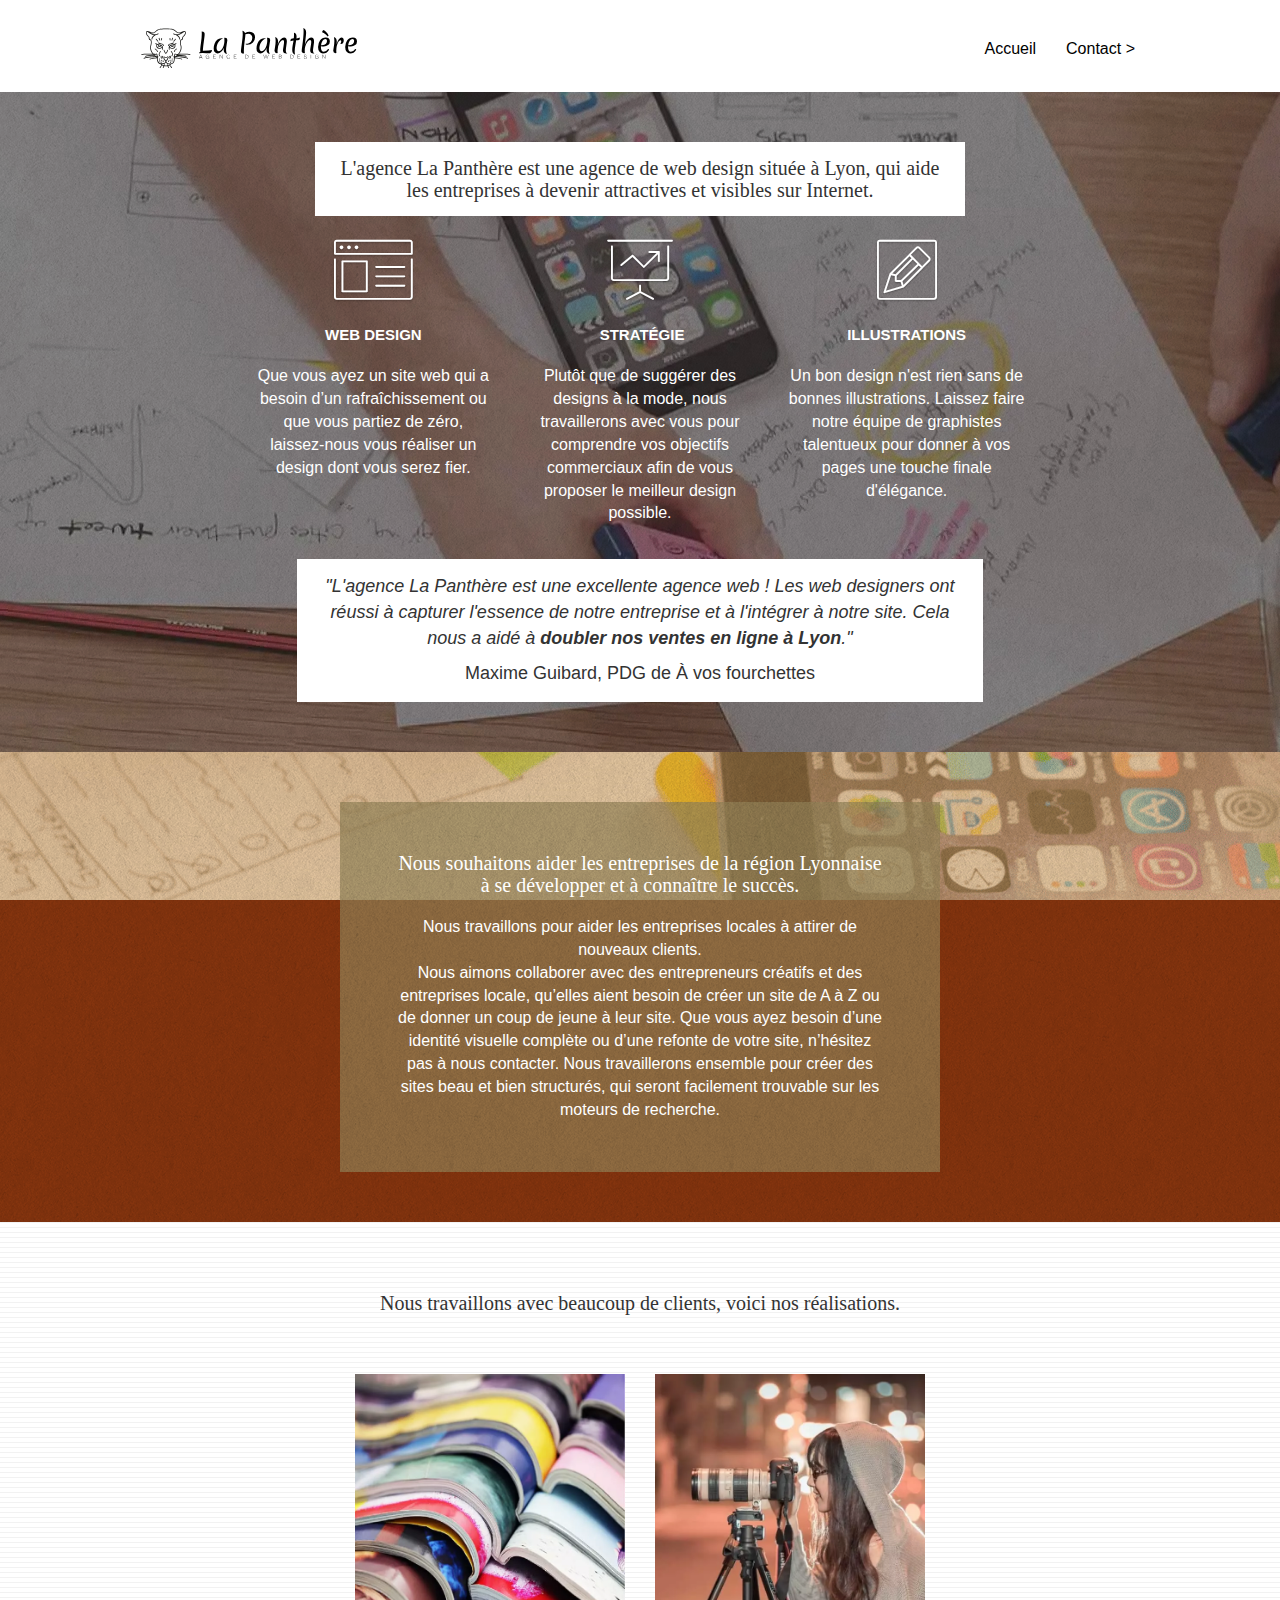
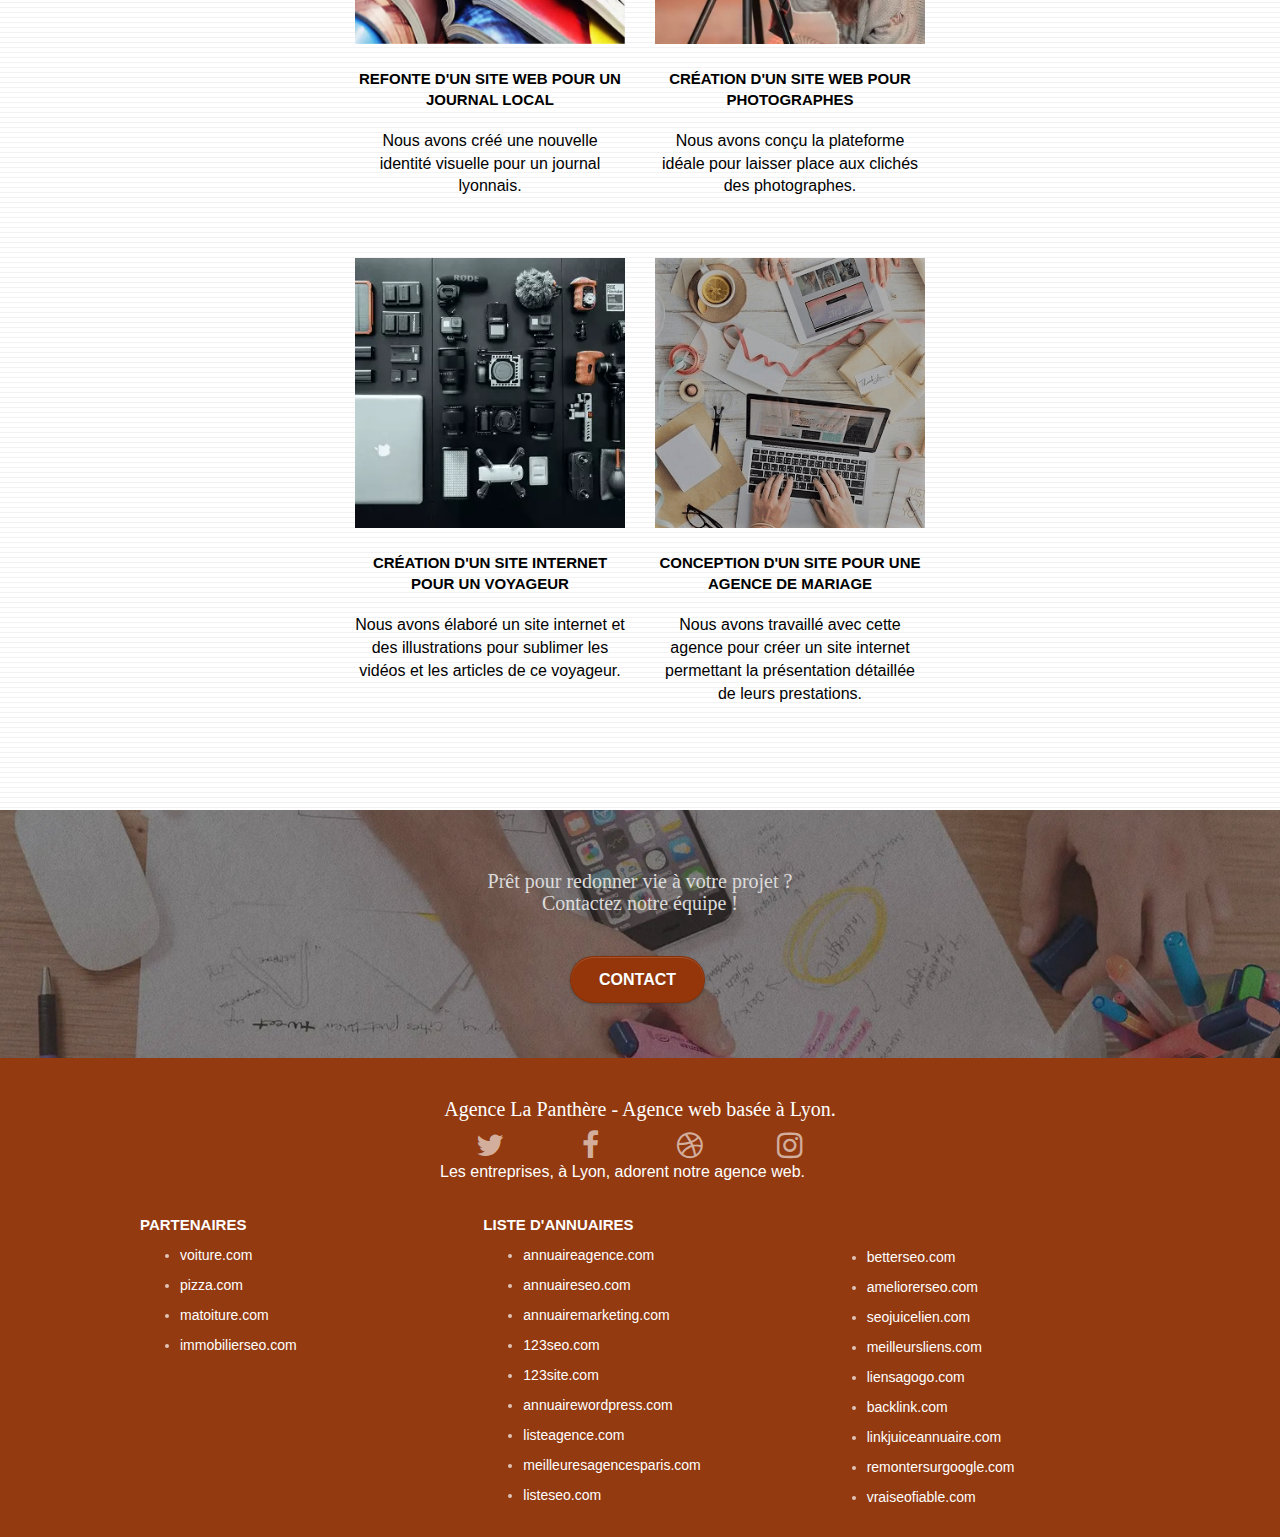
<file: index.html>
<!doctype html>
<html lang="Fr">
	<head>
		<meta charset="utf-8">
		<meta name="keywords" content="">
		<meta name="description" content="Agence La Panthère ! Webdesign sur mesure, devenez attractif et visible sur Internet.">
		<meta name="viewport" content="width=device-width, initial-scale=1.0, viewport-fit=cover">
		<link rel="shortcut icon" type="image/png" href="favicon.webp">
		
		<link rel="stylesheet" type="text/css" href="./css/bootstrap.css">
		<link rel="stylesheet" type="text/css" href="style.min.css">
		<link rel="stylesheet" type="text/css" href="./css/font-awesome.min.css">
		<link rel="stylesheet" type="text/css" href="./css/et-line.min.css">
		
		
		<script src="./js/jquery-2.1.0.js" defer></script>
		<script src="./js/bootstrap.js" defer></script>
		<script src="./js/blocs.js" defer></script>
		<script src="./js/jquery.touchSwipe.js" defer></script>
		<script src="./js/gmaps.js" defer></script>

		<title>Agence La Panthère - Web Design pour entreprises et particuliers autour de Lyon</title>

		
	<!-- Analytics -->
	
	<!-- Analytics END -->
	</head>

	<body>
		<!-- Principal conteneur -->
		<div class="page-container">
			<!-- bloc-0 -->
			<div class="bloc bgc-white l-bloc " id="bloc-0">
				<div class="container bloc-sm">
					<nav class="navbar row">
						<div class="navbar-header">
							<a aria-label="Accueil logo" tabindex="1" class="navbar-brand" href="index.html"><img width="216" src="img/agence-la-panthere-monochrome.svg" alt="La Panthère, pour les entrepreneurs à Lyon" height="40" /></a>
							<button id="nav-toggle" tabindex="2" type="button" class="ui-navbar-toggle navbar-toggle" data-toggle="collapse" data-target=".navbar-1">
								<span class="sr-only">Toggle navigation</span><span class="icon-bar"></span><span class="icon-bar"></span><span class="icon-bar"></span>
							</button>
						</div>
						<div class="collapse navbar-collapse navbar-1 special-dropdown-nav">
							<ul class="site-navigation nav navbar-nav">
								<li>
									<a tabindex="3" href="index.html">Accueil</a>
								</li>
								<li>
								</li>
								<li>
									<a tabindex="4" href="contact-devis-design.html">Contact &gt;</a>
								</li>
							</ul>
						</div>
					</nav>
				</div>
			</div>
			<!-- bloc-0 END -->

			<!-- bloc-1-presentation
			<div class="bloc bgc-dark-slate-blue bg-banniere d-bloc bg-t-edge bloc-bg-texture texture-paper b-parallax" id="bloc-1-hero">
				<div class="container bloc-lg">
					<div class="row tight-width-whitespace">
						<div class="col-sm-12">
							<img src="img/logo.png" class="center-block image-resize-mode" width="100" alt="Agence La Panthère, agence web paris, création logo paris" />
							<h1 class="text-center hero-bloc-text tc-white ">
								Agence La Panthère
							</h1>
							<div class="text-center">
								<a href="contact-devis-design.html" class="btn btn-lg btn-clean btn-rd cta-hero btn-atomic-tangerine" id="cta-hero">Contact</a>
							</div>
						</div>
					</div>
				</div>
			</div>
			bloc-1-presentation END -->

			<!-- bloc-2-services -->
			<div class="bloc bgc-dark-slate-blue bg-banniere d-bloc bg-t-edge bloc-bg-texture texture-paper b-parallax" id="bloc-2-services">
				<div class="container bloc-md">
					<div class="row">
						<div class="col-sm-12 text-center">
							<h1 class="cadre h1">L'agence La Panthère est une agence de web design située à Lyon, qui aide les entreprises à devenir attractives et visibles sur Internet.</h1>
						</div>
					</div>
					<div class="row voffset-lg med-width-whitespace">
						<div class="col-sm-4">
							<div class="text-center">
								<span class="et-icon-browser sm-shadow icon-dark-slate-blue icons icon-lg"></span>
							</div>
							<h2 class="mg-md text-center tc-white">
								Web design
							</h2>
							<p class="text-center ">
								Que vous ayez un site web qui a besoin d&rsquo;un rafraîchissement ou que vous partiez de zéro, laissez-nous vous réaliser un design dont vous serez fier.
							</p>
						</div>
						<div class="col-sm-4">
							<div class="text-center">
								<span class="et-icon-presentation sm-shadow icon-dark-slate-blue icons icon-lg"></span>
							</div>
							<h2 class="mg-md text-center tc-white">
								&nbsp;Stratégie
							</h2>
							<p class="text-center ">
								Plutôt que de suggérer des designs à la mode, nous travaillerons avec vous pour comprendre vos objectifs commerciaux afin de vous proposer le meilleur design possible.<br>
							</p>
						</div>
						<div class="col-sm-4">
							<div class="text-center">
								<span class="et-icon-edit sm-shadow icon-dark-slate-blue icons icon-lg"></span>
							</div>
							<h2 class="mg-md text-center tc-white">
								Illustrations
							</h2>
							<p class="text-center">
								Un bon design n'est rien sans de bonnes illustrations. Laissez faire notre équipe de graphistes talentueux pour donner à vos pages une touche finale d'élégance.
							</p>
						</div>
					</div>
					<div class="row voffset-lg voffset">
						<div class="col-xs-12 col-md-8 col-md-offset-2 text-center cadre">
							<p>"L'agence La Panthère est une excellente agence web ! Les web designers ont réussi à capturer l'essence de notre entreprise et à l'intégrer à notre site. Cela nous a aidé à <strong>doubler nos ventes en ligne à Lyon</strong>."</p>
							<span>Maxime Guibard, PDG de À vos fourchettes</span>
						</div>
					</div>
				</div>
			</div>
			<!-- bloc-2-services END -->

			<!-- bloc-3-what-i-do -->
			<div class="bloc tc-white bgc-atomic-tangerine bg-presentation d-bloc bloc-bg-texture texture-paper b-parallax" id="bloc-3-what-i-do">
				<div class="container bloc-lg">
					<div class="row tight-width-whitespace black-background">
						<div class="col-sm-12">
							<h1 class="mg-md text-center tc-white h1">
								Nous souhaitons aider les entreprises de la région Lyonnaise à se développer et à connaître le succès.
							</h1>
							<p class="text-center white">
								Nous travaillons pour aider les entreprises locales à attirer de nouveaux clients.<br/>Nous aimons collaborer avec des entrepreneurs créatifs et des entreprises locale, qu’elles aient besoin de créer un site de A à Z ou de donner un coup de jeune à leur site. Que vous ayez besoin d’une identité visuelle complète ou d’une refonte de votre site, n’hésitez pas à nous contacter. Nous travaillerons ensemble pour créer des sites beau et bien structurés, qui seront facilement trouvable sur les moteurs de recherche. <br>
							</p>
						</div>
					</div>
				</div>
			</div>
			<!-- bloc-3-what-i-do END -->

			<!-- bloc-4-portfolio -->
			<div class="bloc bgc-white bg-lines-h2-bg bg-repeat l-bloc" id="bloc-4-portfolio">
				<div class="container bloc-lg">
					<div class="row">
						<div class="col-sm-12 text-center">
							<h1 class="h1">Nous travaillons avec beaucoup de clients, voici nos réalisations.</h1>
						</div>
					</div>
					<div class="row tight-width-whitespace portfolio-row">
						<div class="col-sm-6">
							<a tabindex="5" href="#" aria-labelledby="refonte" data-lightbox="img/1.webp" data-gallery-id="gallery-1" 
							data-caption="Refonte d'un site web pour un journal local" data-frame="snapshot-lb"><img src="img/1.webp" id="refonte" 
							alt="Refonte du site web d'un journal" width="270" height="270" class="img-responsive portfolio-thumb" /></a>
							<h2 class="mg-md text-center">
								Refonte d'un site web pour un journal local
							</h2>
							<p class="text-center">
								Nous avons créé une nouvelle identité visuelle pour un journal lyonnais.
							</p>
						</div>
						<div class="col-sm-6">
							<a tabindex="6" href="#" aria-labelledby="portfolio" data-lightbox="img/2.webp" data-gallery-id="gallery-1" data-caption="Création d'un site web pour photographes" data-frame="snapshot-lb"><img src="img/2.webp" id="portfolio" class="img-responsive portfolio-thumb" width="270" height="270" alt="Création d'un site web pour photographes" /></a>
							<h2 class="mg-md text-center">
								Création d'un site web pour photographes
							</h2>
							<p class="text-center">
								Nous avons conçu la plateforme idéale pour laisser place aux clichés des photographes.
							</p>
						</div>
					</div>
					<div class="row tight-width-whitespace portfolio-row">
						<div class="col-sm-6">
							<a tabindex="7" href="#" aria-labelledby="voyage" data-lightbox="img/3.webp" data-gallery-id="gallery-1" data-caption="Création d'un site internet pour un voyageur" data-frame="snapshot-lb"><img src="img/3.webp" id="voyage" class="img-responsive portfolio-thumb" width="270" height="270" alt="Création d'un site web pour voyageur"/></a>
							<h2 class="mg-md text-center">
								Création d'un site internet pour un voyageur
							</h2>
							<p class="text-center">
								Nous avons élaboré un site internet et des illustrations pour sublimer les vidéos et les articles de ce voyageur.
							</p>
						</div>
						<div class="col-sm-6">
							<a tabindex="8" href="#" aria-labelledby="mariage" data-lightbox="img/4.webp" data-gallery-id="gallery-1" data-caption="Conception d'un site pour une agence de mariage" data-frame="snapshot-lb"><img src="img/4.webp" id="mariage" class="img-responsive portfolio-thumb" width="270" height="270" alt="Création d'un site web pour agence de mariage" /></a>
							<h2 class="mg-md text-center">
								Conception d'un site pour une agence de mariage
							</h2>
							<p class="text-center">
								Nous avons travaillé avec cette agence pour créer un site internet permettant la présentation détaillée de leurs prestations.
							</p>
						</div>
					</div>
				</div>
			</div>
			<!-- bloc-4-portfolio END -->

			<!-- bloc-5-cta -->
			<div class="bloc bgc-dark-slate-blue bg-banniere d-bloc bloc-bg-texture texture-paper" id="bloc-5-cta">
				<div class="container bloc-lg">
					<div class="row">
						<h1 class="mg-md text-center tc-white h1">
							Prêt pour redonner vie à votre projet ?<br>Contactez notre équipe !
						</h1>
						<div class="col-sm-12 text-center">
							<a tabindex="9" href="contact-devis-design.html" class="btn btn-atomic-tangerine btn-clean btn-rd btn-lg cta-hero">Contact</a>
						</div>
					</div>
				</div>
			</div>
			<!-- bloc-5-cta END -->

			<!-- Footer - bloc-8 -->
			<div class="bloc bgc-atomic-tangerine d-bloc" id="bloc-8">
				<div class="container bloc-sm">
					<div class="row">
						<div class="col-sm-12">
							<h1 class="h1">
								Agence La Panthère - Agence web basée à Lyon.
							</h1>
							<div class="row row-no-gutters social">
								<div class="col-sm-3">
									<div class="text-center">
										<a tabindex="10" class="social" aria-label="Twitter" href="index.html"><span class="fa fa-twitter icon-md"></span></a>
									</div>
								</div>
								<div class="col-sm-3">
									<div class="text-center">
										<a tabindex="11" class="social" aria-label="Facebook" href="index.html"><span class="fa fa-facebook icon-md"></span></a>
									</div>
								</div>
								<div class="col-sm-3">
									<div class="text-center">
										<a tabindex="12" class="social" aria-label="Dribble" href="index.html"><span class="fa fa-dribbble icon-md"></span></a>
									</div>
								</div>
								<div class="col-sm-3">
									<div class="text-center">
										<a tabindex="13" class="social" aria-label="Instagram" href="index.html"><span class="fa fa-instagram icon-md"></span></a>
									</div>
								</div>
								<div class="keywords"><p style="color:#FFFFFF!important; margin-top:5px;">Les entreprises, à Lyon, adorent notre agence web.</p></div>
							</div>
							<div class="row">
								<div class="col-sm-4">
									<h2>Partenaires</h2>
										<ul>
											<li><a href="voiture.com">voiture.com</a></li>
											<li><a href="pizza.com">pizza.com</a></li>
											<li><a href="matoiture.com">matoiture.com</a></li>
											<li><a href="immobilierseo.com">immobilierseo.com</a></li>
										</ul>		
								</div>
								<div class="col-sm-4">
									<h2>Liste d'annuaires</h2>
									<ul>
										<li><a href="annuaireagence.com">annuaireagence.com</a></li>
										<li><a href="annuaireseo.com">annuaireseo.com</a></li>
										<li><a href="annuairemarketing.com">annuairemarketing.com</a></li>
										<li><a href="123seoture.com">123seo.com</a></li>
										<li><a href="123site.com">123site.com</a></li>
										<li><a href="annuairewordpress.com">annuairewordpress.com</a></li>
										<li><a href="listeagence.com">listeagence.com</a></li>
										<li><a href="meilleuresagencesparis.com">meilleuresagencesparis.com</a></li>
										<li><a href="listeseo.com">listeseo.com</a></li>
									</ul>
								</div>
								<div class="col-sm-4" style="margin-top:53px;">
									<ul>
										<li><a href="betterseo.com">betterseo.com</a></li>
										<li><a href="ameliorerseo.com">ameliorerseo.com</a></li>
										<li><a href="seojuicelien.com">seojuicelien.com</a></li>
										<li><a href="meilleursliens.com">meilleursliens.com</a></li>
										<li><a href="liensagogo.com">liensagogo.com</a></li>
										<li><a href="backlink.com">backlink.com</a></li>
										<li><a href="linkjuiceannuaire.com">linkjuiceannuaire.com</a></li>
										<li><a href="remontersurgoogle.com">remontersurgoogle.com</a></li>
										<li><a href="vraiseofiable.com">vraiseofiable.com</a></li>
									</ul>
								</div>
							</div>
						</div>
					</div>
				</div>
			</div>
			<!-- Footer - bloc-8 END -->
		</div>
		<!-- Principal conteneur END -->
	</body>
</html>
</file>
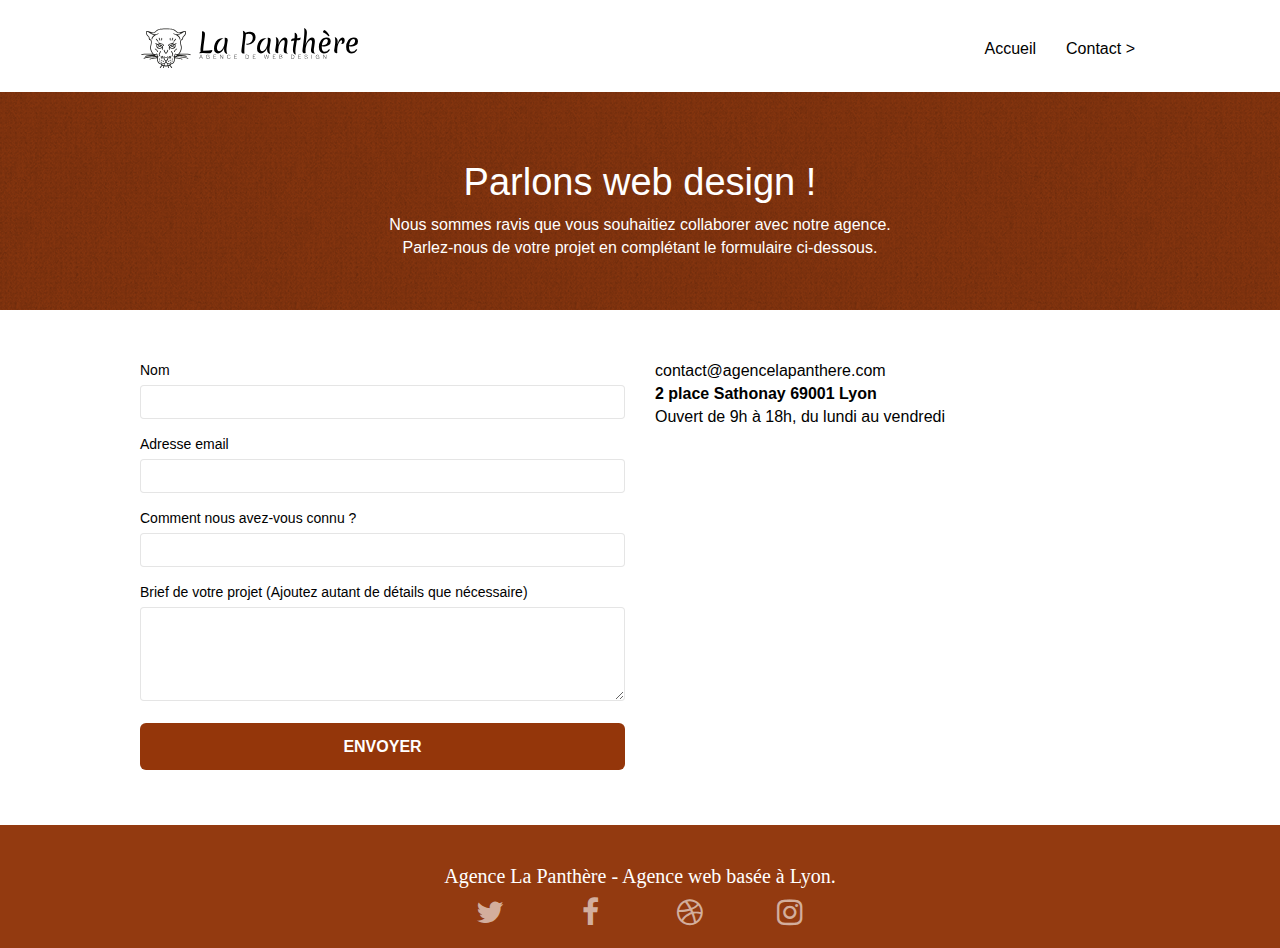
<file: contact-devis-design.html>
<!doctype html>
<html lang="Fr">
	<head>
		<meta charset="utf-8">
		<meta name="keywords" content="">
		<meta name="description" content="Agence La Panthère ! Utilisez notre formulaire de contact pour nous demander un devis WebDesign sur mesure. Nous saurons répondre à vos attentes.">
		<meta name="viewport" content="width=device-width, initial-scale=1.0, viewport-fit=cover">
		<link rel="shortcut icon" type="image/png" href="favicon.jpg">
		
		<link rel="stylesheet" type="text/css" href="./css/bootstrap.css">
		<link rel="stylesheet" type="text/css" href="style.min.css">
		<link rel="stylesheet" type="text/css" href="./css/font-awesome.min.css">
		<link rel="stylesheet" type="text/css" href="./css/et-line.min.css">
		
		
		<script src="./js/jquery-2.1.0.js"></script>
		<script src="./js/bootstrap.js"></script>
		<script src="./js/blocs.js"></script>
		<script src="./js/jqBootstrapValidation.js"></script>
		<script src="./js/formHandler.js"></script>
		<title>Agence La Panthère - Vous désirez un devis en WebDesign ? Contactez nous ici !</title>
	<!-- Analytics -->
	
	<!-- Analytics END -->
	</head>

	<body>
		<!-- Principal conteneur -->
		<div class="page-container">
			<!-- bloc-0 -->
			<div class="bloc bgc-white l-bloc " id="bloc-0">
				<div class="container bloc-sm">
					<nav class="navbar row">
						<div class="navbar-header">
							<a aria-label="Accueil logo" tabindex="1" class="navbar-brand" href="index.html"><img src="img/agence-la-panthere-monochrome.svg" alt="La Panthère, pour les entrepreneurs à Lyon" height="40" /></a>
							<button id="nav-toggle" tabindex="2" type="button" class="ui-navbar-toggle navbar-toggle" data-toggle="collapse" data-target=".navbar-1">
								<span class="sr-only">Toggle navigation</span><span class="icon-bar"></span><span class="icon-bar"></span><span class="icon-bar"></span>
							</button>
						</div>
						<div class="collapse navbar-collapse navbar-1 special-dropdown-nav">
							<ul class="site-navigation nav navbar-nav">
								<li>
									<a tabindex="3" href="index.html">Accueil</a>
								</li>
								<li>
								</li>
								<li>
									<a tabindex="4" href="contact-devis-design.html">Contact &gt;</a>
								</li>
							</ul>
						</div>
					</nav>
				</div>
			</div>
			<!-- bloc-0 END -->

			<!-- bloc-6 -->
			<div class="bloc bg-dots-bg bg-repeat bgc-atomic-tangerine d-bloc bloc-bg-texture texture-paper" id="bloc-6">
				<div class="container bloc-lg">
					<div class="row">
						<div class="col-sm-12">
							<h1 class="text-center hero-bloc-text tc-white">
								Parlons web design !
							</h1>
							<p class="text-center mg-lg tc-white tight-width-whitespace">
								Nous sommes ravis que vous souhaitiez collaborer avec notre agence.<br>
								Parlez-nous de votre projet en complétant le formulaire ci-dessous.
							</p>
						</div>
					</div>
				</div>
			</div>
			<!-- bloc-6 END -->

			<!-- bloc-7 -->
			<div class="bloc bgc-white l-bloc" id="bloc-7">
				<div class="container bloc-lg">
					<div class="row">
						<div class="col-sm-6">
							<form id="form_1" novalidate>
								<div class="form-group">
									<label for="name">
										Nom
									</label>
									<input tabindex="5" id="name" class="form-control" required />
								</div>
								<div class="form-group">
									<label for="email">
										Adresse email
									</label>
									<input tabindex="6" id="email" class="form-control" type="email" required />
								</div>
								<div class="form-group">
									<label for="input_504">
										Comment nous avez-vous connu ?
									</label>
									<input tabindex="7" class="form-control" type="text" required id="input_504" />
								</div>
								<div class="form-group">
									<label for="message">
										Brief de votre projet (Ajoutez autant de détails que nécessaire)<br>
									</label><textarea tabindex="8" id="message" class="form-control" rows="4" cols="50" required></textarea>
								</div> 
								<button tabindex="8" class="bloc-button btn btn-lg btn-block cta-hero btn-atomic-tangerine" type="submit">
									Envoyer
								</button>
							</form>
						</div>
						<div class="col-sm-6">
							<p>
								contact@agencelapanthere.com<br><strong>2 place Sathonay 69001 Lyon</strong><br>Ouvert de 9h à 18h, du lundi au vendredi<br>
							</p>
						</div>
					</div>
				</div>
			</div>
			<!-- bloc-7 END -->

			<!-- ScrollToTop Button -->
			<a tabindex="9" aria-labelledby="scrollTop" class="bloc-button btn btn-d scrollToTop" onclick="scrollToTarget('1')"><span id="scrollTop" class="fa fa-chevron-up"></span></a>
			<!-- ScrollToTop Button END-->


			<!-- Footer - bloc-8 -->
			<div class="bloc bgc-atomic-tangerine d-bloc" id="bloc-8">
				<div class="container bloc-sm">
					<div class="row">
						<div class="col-sm-12">
							<h1 class="h1">
								Agence La Panthère - Agence web basée à Lyon.<br>
							</h1>
							<div class="row row-no-gutters social">
								<div class="col-sm-3">
									<div class="text-center">
										<a tabindex="10" class="social" aria-label="Twitter" href="index.html"><span class="fa fa-twitter icon-md"></span></a>
									</div>
								</div>
								<div class="col-sm-3">
									<div class="text-center">
										<a tabindex="11" class="social" aria-label="Facebook" href="index.html"><span class="fa fa-facebook icon-md"></span></a>
									</div>
								</div>
								<div class="col-sm-3">
									<div class="text-center">
										<a tabindex="12" class="social" aria-label="Dribble" href="index.html"><span class="fa fa-dribbble icon-md"></span></a>
									</div>
								</div>
								<div class="col-sm-3">
									<div class="text-center">
										<a tabindex="13" class="social" aria-label="Instagram" href="index.html"><span class="fa fa-instagram icon-md"></span></a>
									</div>
								</div>
							</div>
						</div>
					</div>
				</div>
			</div>
			<!-- Footer - bloc-8 END -->
		</div>
		<!-- Principal conteneur END -->
	</body>
</html>
</file>
<file: style.min.css>
body{margin:0;padding:0;background:#FFF;overflow-x:hidden;-webkit-font-smoothing:antialiased;-moz-osx-font-smoothing:grayscale}a,button{transition:all .3s ease-in-out;outline:none!important}a:hover{text-decoration:none;cursor:pointer}#page-loading-blocs-notifaction{position:fixed;top:0;bottom:0;width:100%;z-index:100000;background:#FFF url(img/pageload-spinner.gif) no-repeat center center}.bloc{width:100%;clear:both;background:50% 50% no-repeat;padding:0 50px;-webkit-background-size:cover;-moz-background-size:cover;-o-background-size:cover;background-size:cover;position:relative}.bloc .container{padding-left:0;padding-right:0}.bloc-lg{padding:50px 50px}.bloc-md{padding:50px}.bloc-sm{padding:20px 50px}.bg-center,.bg-l-edge,.bg-r-edge,.bg-t-edge,.bg-b-edge,.bg-tl-edge,.bg-bl-edge,.bg-tr-edge,.bg-br-edge,.bg-repeat{-webkit-background-size:auto!important;-moz-background-size:auto!important;-o-background-size:auto!important;background-size:auto!important}.bg-repeat{background:repeat}.bg-t-edge{background:top no-repeat}.bloc-bg-texture::before{content:"";background-size:2px 2px;position:absolute;top:0;bottom:0;left:0;right:0}.texture-paper::before{background:url(img/texture-paper.webp);background-size:280px 280px;opacity:.6}.b-parallax{background-attachment:fixed}.d-bloc{color:rgba(255,255,255,.7)}.d-bloc button:hover{color:rgba(255,255,255,.9)}.d-bloc .icon-round,.d-bloc .icon-square,.d-bloc .icon-rounded,.d-bloc .icon-semi-rounded-a,.d-bloc .icon-semi-rounded-b{border-color:rgba(255,255,255,.9)}.d-bloc .divider-h span{border-color:rgba(255,255,255,.2)}.d-bloc .a-btn,.d-bloc .navbar a,.d-bloc .navbar-brand,.d-bloc a .icon-sm,.d-bloc a .icon-md,.d-bloc a .icon-lg,.d-bloc a .icon-xl,.d-bloc h1 a,.d-bloc h2 a,.d-bloc h3 a,.d-bloc h4 a,.d-bloc h5 a,.d-bloc h6 a,.d-bloc p a{color:rgba(255,255,255,.6)}.d-bloc .a-btn:hover,.d-bloc .navbar a:hover,.d-bloc .navbar-brand:hover,.d-bloc a:hover .icon-sm,.d-bloc a:hover .icon-md,.d-bloc a:hover .icon-lg,.d-bloc a:hover .icon-xl,.d-bloc h1 a:hover,.d-bloc h2 a:hover,.d-bloc h3 a:hover,.d-bloc h4 a:hover,.d-bloc h5 a:hover,.d-bloc h6 a:hover,.d-bloc p a:hover{color:#ffd0ba!important}.d-bloc .a-btn:focus,.d-bloc .navbar a:focus,.d-bloc .navbar-brand:focus,.d-bloc a:focus .icon-sm,.d-bloc a:focus .icon-md,.d-bloc a:focus .icon-lg,.d-bloc a:focus .icon-xl,.d-bloc h1 a:focus,.d-bloc h2 a:focus,.d-bloc h3 a:focus,.d-bloc h4 a:focus,.d-bloc h5 a:focus,.d-bloc h6 a:focus,.d-bloc p a:focus{color:#000000!important}.d-bloc .navbar-toggle .icon-bar{background:rgba(255,255,255,1)}.d-bloc .btn-wire,.d-bloc .btn-wire:hover{color:rgba(255,255,255,1);border-color:rgba(255,255,255,1)}.d-bloc .panel{color:rgba(0,0,0,.5)}.d-bloc .panel button:hover{color:rgba(0,0,0,.7)}.d-bloc .panel icon{border-color:rgba(0,0,0,.7)}.d-bloc .panel .divider-h span{border-color:rgba(0,0,0,.1)}.d-bloc .panel .a-btn{color:rgba(0,0,0,.6)}.d-bloc .panel .a-btn:hover{color:rgba(0,0,0,1)}.d-bloc .panel .btn-wire,.d-bloc .panel .btn-wire:hover{color:rgba(0,0,0,.7);border-color:rgba(0,0,0,.3)}.d-bloc .panel,.l-bloc{color:rgba(0,0,0,.5)}.d-bloc .panel button:hover,.l-bloc button:hover{color:rgba(0,0,0,.7)}.l-bloc .icon-round,.l-bloc .icon-square,.l-bloc .icon-rounded,.l-bloc .icon-semi-rounded-a,.l-bloc .icon-semi-rounded-b{border-color:rgba(0,0,0,.7)}.d-bloc .panel .divider-h span,.l-bloc .divider-h span{border-color:rgba(0,0,0,.1)}.d-bloc .panel .a-btn,.l-bloc .a-btn,.l-bloc .navbar a,.l-bloc .navbar-brand,.l-bloc a .icon-sm,.l-bloc a .icon-md,.l-bloc a .icon-lg,.l-bloc a .icon-xl,.l-bloc h1 a,.l-bloc h2 a,.l-bloc h3 a,.l-bloc h4 a,.l-bloc h5 a,.l-bloc h6 a,.l-bloc p a{color:rgba(0,0,0,.6)}.d-bloc .panel .a-btn:hover,.l-bloc .a-btn:hover,.l-bloc .navbar a:hover,.l-bloc .navbar-brand:hover,.l-bloc a:hover .icon-sm,.l-bloc a:hover .icon-md,.l-bloc a:hover .icon-lg,.l-bloc a:hover .icon-xl,.l-bloc h1 a:hover,.l-bloc h2 a:hover,.l-bloc h3 a:hover,.l-bloc h4 a:hover,.l-bloc h5 a:hover,.l-bloc h6 a:hover,.l-bloc p a:hover{color:#94360A!important}.d-bloc .panel .a-btn:focus,.l-bloc .a-btn:focus,.l-bloc .navbar a:focus,.l-bloc .navbar-brand:focus,.l-bloc a:focus .icon-sm,.l-bloc a:focus .icon-md,.l-bloc a:focus .icon-lg,.l-bloc a:focus .icon-xl,.l-bloc h1 a:focus,.l-bloc h2 a:focus,.l-bloc h3 a:focus,.l-bloc h4 a:focus,.l-bloc h5 a:focus,.l-bloc h6 a:focus,.l-bloc p a:focus{color:#632204!important}.l-bloc .navbar-toggle .icon-bar{color:rgba(0,0,0,.6)}.d-bloc .panel .btn-wire,.d-bloc .panel .btn-wire:hover,.l-bloc .btn-wire,.l-bloc .btn-wire:hover{color:rgba(0,0,0,.7);border-color:rgba(0,0,0,.3)}.voffset{margin-top:30px}.voffset-lg{margin-top:24px}.row-no-gutters{margin-right:0;margin-left:0}.row.row-no-gutters>[class^="col-"],.row.row-no-gutters>[class*=" col-"]{padding-right:0;padding-left:0}#bloc-1-hero h1{font-size:32px}.navbar{margin-bottom:0;z-index:1}.navbar-brand{height:auto;padding:3px 15px;font-size:25px;font-weight:400;font-weight:600;line-height:44px}.navbar-brand img{max-height:200px;margin:0 5px 0 0;display:inline}.navbar-brand img[src$=svg]{min-width:100px}.nav-center .navbar-brand img{margin:0}.navbar .nav{padding-top:2px;margin-right:-16px;float:right;z-index:1}.nav>li{float:left;margin-top:4px;font-size:16px}.navbar-nav .open .dropdown-menu>li>a{text-align:inherit}.nav>li a:hover,.nav>li a:focus{background:transparent}.navbar-toggle{margin:10px 10px 0 0;border:0}.navbar-toggle:hover{background:transparent!important}.navbar-toggle .icon-bar{background-color:rgba(0,0,0,.5);width:26px}.nav-invert .navbar .nav{float:left}.nav-invert .navbar-header,.nav-invert .navbar-brand{float:right;position:relative;z-index:2}@media (min-width:768px){.site-navigation{position:absolute;top:50%;right:20px;transform:translate(0,-50%);-webkit-transform:translateY(-50%)}.nav>li .dropdown-menu a,.nav>li .dropdown-menu a:hover{color:#484848}.nav-invert .site-navigation{left:0;right:0}.nav-center{text-align:center}.nav-center .navbar-header{width:100%}.nav-center .navbar-header,.nav-center .navbar-brand,.nav-center .nav>li{float:none;display:inline-block}.nav-center .site-navigation{position:relative;width:100%;right:0;margin-right:0;margin-top:20px}.nav-center.mini-nav .navbar-toggle{float:none;margin:10px auto 0}}.nav>li>.dropdown a{background:none!important;display:block;padding:14px 15px}nav .caret{margin:0 5px}.dropdown-menu .dropdown-menu{top:-8px;left:100%}.dropdown-menu .dropmenu-flow-right{top:100%;left:0;margin-left:-1px;border-top-left-radius:0;border-top-right-radius:0}.dropdown-menu .dropdown span{border:4px solid #000;border-top-color:transparent;border-right-color:transparent;border-bottom-color:transparent;margin:6px -5px 0 0!important;float:right}.mg-md{margin-top:10px;margin-bottom:20px}.mg-lg{margin-top:10px;margin-bottom:40px}.btn{margin:0 5px 5px 0}.btn.pull-right{margin:0 0 5px 5px}.btn-d,.btn-d:hover,.btn-d:focus{color:#FFF;background:rgba(0,0,0,.3)}button{outline:none!important}.btn-rd{border-radius:40px}.btn-clean{border:1px solid rgba(0,0,0,.08);border-bottom-color:rgba(0,0,0,.1);text-shadow:0 1px 0 rgba(0,0,1,.1);box-shadow:0 1px 3px rgba(0,0,1,.25),inset 0 1px 0 0 rgba(255,255,255,.15)}.icon-md{font-size:30px!important}.icon-lg{font-size:60px!important}.sm-shadow{text-shadow:0 1px 2px rgba(0,0,0,.3)}.panel-sq,.panel-sq .panel-heading,.panel-sq .panel-footer{border-radius:0}.panel-rd{border-radius:30px}.panel-rd .panel-heading{border-radius:29px 29px 0 0}.panel-rd .panel-footer{border-radius:0 0 29px 29px}.form-control{border-color:rgba(0,0,0,.1);box-shadow:none}.scrollToTop{width:40px;height:40px;position:fixed;bottom:20px;right:20px;opacity:0;z-index:500;transition:all .3s ease-in-out}.scrollToTop span{margin-top:6px}.showScrollTop{font-size:14px;opacity:1}a[data-lightbox]{position:relative;display:block;text-align:center}a[data-lightbox]:hover::before{content:"+";font-family:"HelveticaNeue-Light","Helvetica Neue Light","Helvetica Neue",Helvetica,Arial;font-size:32px;width:50px;height:50px;margin-left:-25px;border-radius:50%;background:rgba(0,0,0,.6);color:#FFF;font-weight:100;z-index:1;position:absolute;top:50%;transform:translateY(-50%);-webkit-transform:translateY(-50%)}a[data-lightbox]:hover img{opacity:.6;-webkit-animation-fill-mode:none;animation-fill-mode:none}#lightbox-modal{display:flex;align-items:center}#lightbox-modal .modal-dialog{width:90%;max-width:900px;margin:0 auto 0}#lightbox-modal .modal-dialog img{max-height:90vh;margin:0 auto}.lightbox-caption{padding:20px;color:#FFF;background:rgba(0,0,0,.5);position:absolute;left:15px;right:15px;bottom:5px}.close-lightbox{color:#FFF;font-size:30px;position:absolute;top:20px;right:20px;z-index:20;background:rgba(0,0,0,.5);border:none;line-height:30px;padding:0 9px 5px;opacity:.3}.close-lightbox:hover,.next-lightbox:hover,.prev-lightbox:hover{opacity:1;color:#FFF}.next-lightbox,.prev-lightbox{font-size:20px;color:rgba(255,255,255,.9);background:rgba(0,0,0,.5);transition:all .2s ease-in-out;position:absolute;top:45%;z-index:1;opacity:.4}.next-lightbox{padding:6px 8px 1px 13px;right:25px}.prev-lightbox{padding:6px 13px 1px 10px;left:25px}.snapshot-lb .modal-body{padding-bottom:45px}.snapshot-lb .lightbox-caption{padding:0;color:rgba(0,0,0,.5);background:none}h1,h2,h3,h4,h5,h6,p,label,.btn,a{font-family:"helvetica";font-weight:400;color:black!important}.container{max-width:1000px}.hero-bloc-text{font-size:38px}.hero-bloc-text-sub{font-size:36px}#bloc-2-services p{color:#FFFFFF!important}#bloc-2-services h1{width:65%;margin:0 auto}#bloc-2-services .cadre{background-color:#FFF;text-align:center;font-size:18px;color:#333;padding:15px}#bloc-2-services .cadre p{font-size:inherit!important;color:inherit!important;font-style:italic}#bloc-3-what-i-do h1{text-transform:none}#bloc-8 h1{text-align:center;color:white!important}#bloc-8 h2{color:white!important}#bloc-8 a{color:white!important}#bloc-8 a:hover{color:rgb(250,204,174)!important}#bloc-8 li{margin-bottom:10px}.statement-bloc-text{line-height:26px;font-style:italic;font-size:20px;text-align:center;font-weight:lighter;max-width:520px;margin:auto auto auto auto}p{font-size:16px}.tight-width-whitespace{max-width:600px;margin:auto auto auto auto}.h1{font-size:20px!important;font-family:"Open Sans"}.cta-hero{margin-top:22px;color:#FFFFFF!important;text-transform:uppercase;padding:12px 28px 12px 28px;font-size:16px;font-weight:700}.social{max-width:400px;margin:auto auto auto auto}h2{font-size:15px;text-transform:uppercase;line-height:1.4em;font-weight:700}h3{font-size:22px;text-transform:uppercase;color:#333333!important}.med-width-whitespace{max-width:800px;margin:auto auto auto auto;box-shadow:0 0 0 #000}h1{color:#333333!important}h4{color:#333333!important}.icons{margin-bottom:14px;margin-top:24px}.white{color:#FFFFFF!important}.portfolio-thumb{margin-bottom:24px}.portfolio-row{margin-bottom:44px;margin-top:50px}.avatar{box-shadow:0 4px 9px rgba(0,0,0,.3)}.black-background{background-color:rgba(165,147,99,.7);padding:40px 40px 40px 40px}.bold-link{font-weight:900;text-decoration:underline!important}.bgc-white{background-color:#FFF}.bgc-dark-slate-blue{background-color:#364577}.bgc-atomic-tangerine{background-color:#933A10}.tc-white{color:#FFFFFF!important}.btn-atomic-tangerine{background:#94360A;color:#FFFFFF!important}.btn-atomic-tangerine:hover{background:#692201!important;color:#FFFFFF!important}.btn-atomic-tangerine:focus{color:#000000!important}.ltc-white{color:#FFFFFF!important}.ltc-white:hover{color:#cccccc!important}.ltc-atomic-tangerine{color:#F3976C!important}.ltc-atomic-tangerine:hover{color:#c27956!important}.icon-dark-slate-blue{color:#FFFFFF!important;border-color:#FFFFFF!important}.bg-dots-bg{background-image:url(img/dots-bg.webp)}.bg-lines-h2-bg{background-image:url(img/lines-h2-bg.webp)}.bg-banniere{background-image:url(img/agence-la-panthere.webp)}.bg-presentation{background-image:url(img/image-de-presentation.webp)}@media (max-width:1024px){.bloc{padding-left:20px;padding-right:20px}.bloc.full-width-bloc,.bloc-tile-2.full-width-bloc .container,.bloc-tile-3.full-width-bloc .container,.bloc-tile-4.full-width-bloc .container{padding-left:0;padding-right:0}}@media (max-width:992px) and (min-width:768px){.navbar .nav{max-width:80%}.nav-center.navbar .nav{max-width:100%}}@media only screen and (min-width:768px) and (max-width:1024px) and (orientation:landscape){.b-parallax{background-attachment:scroll}}@media only screen and (min-width:1024px) and (max-width:1366px) and (-webkit-min-device-pixel-ratio:1.5){.b-parallax{background-attachment:scroll}}@media (max-width:991px){.container{width:100%}.b-parallax{background-attachment:scroll}.page-container,#hero-bloc{overflow-x:hidden;position:relative}.bloc{padding-left:10px;padding-right:10px}.bloc-group,.bloc-group .bloc{display:block;width:100%}.bloc-fill-screen .fill-bloc-top-edge,.bloc-fill-screen .fill-bloc-bottom-edge{padding:0 20px;padding-left:10px;padding-right:10px}}@media (max-width:767px){.page-container{overflow-x:hidden;position:relative}h1,h2,h3,h4,h5,h6,p,#disqus_thread{padding-left:10px!important;padding-right:10px!important}.b-parallax{background-attachment:scroll}.navbar .nav{padding-top:0;border-top:1px solid rgba(0,0,0,.2);float:none!important}.navbar.row{margin-left:0;margin-right:0}.site-navigation{position:inherit;transform:none;-webkit-transform:none;-ms-transform:none}.nav>li{margin-top:0;border-bottom:1px solid rgba(0,0,0,.1);background:rgba(0,0,0,.05);text-align:left;padding-left:15px;width:100%}.nav>li:hover{background:rgba(0,0,0,.08)}.dropdown .dropdown a .caret{float:none;margin:5px 0 0 10px!important;border:4px solid #000;border-bottom-color:transparent;border-right-color:transparent;border-left-color:transparent}#hero-bloc .navbar .nav{background:rgba(0,0,0,.8)}#hero-bloc .navbar .nav a{color:rgba(255,255,255,.6)}.nav a:hover{color:#F3976C!important}.hero{padding:50px 0}.hero-nav{left:-1px;right:-1px}.navbar-collapse{padding:0;overflow-x:hidden;-webkit-box-shadow:none;box-shadow:none}.navbar-brand img{max-height:40px;width:auto}.nav-invert .navbar-header{float:none;width:100%}.nav-invert .navbar-toggle{float:left;margin-left:10px}.bloc{padding-left:0;padding-right:0}.bloc-xxl,.bloc-xl,.bloc-lg{padding:40px 0}.bloc-sm,.bloc-md{padding-left:0;padding-right:0}.bloc-tile-2 .container,.bloc-tile-3 .container,.bloc-tile-4 .container,.bloc-fill-screen .fill-bloc-top-edge,.bloc-fill-screen .fill-bloc-bottom-edge{padding-left:0;padding-right:0}.a-block{padding:0 10px}.btn-dwn{display:none}.voffset{margin-top:5px}.voffset-md{margin-top:20px}.voffset-lg{margin-top:30px}form{padding:5px}.close-lightbox{display:inline-block}.blocsapp-device-iphone5{background-size:216px 425px;padding-top:60px;width:216px;height:425px}.blocsapp-device-iphone5 img{width:180px;height:320px}}@media (max-width:400px){.bloc{padding-left:0;padding-right:0}}@media (max-width:767px){.bloc-mob-center-text{text-align:center}}
</file>
